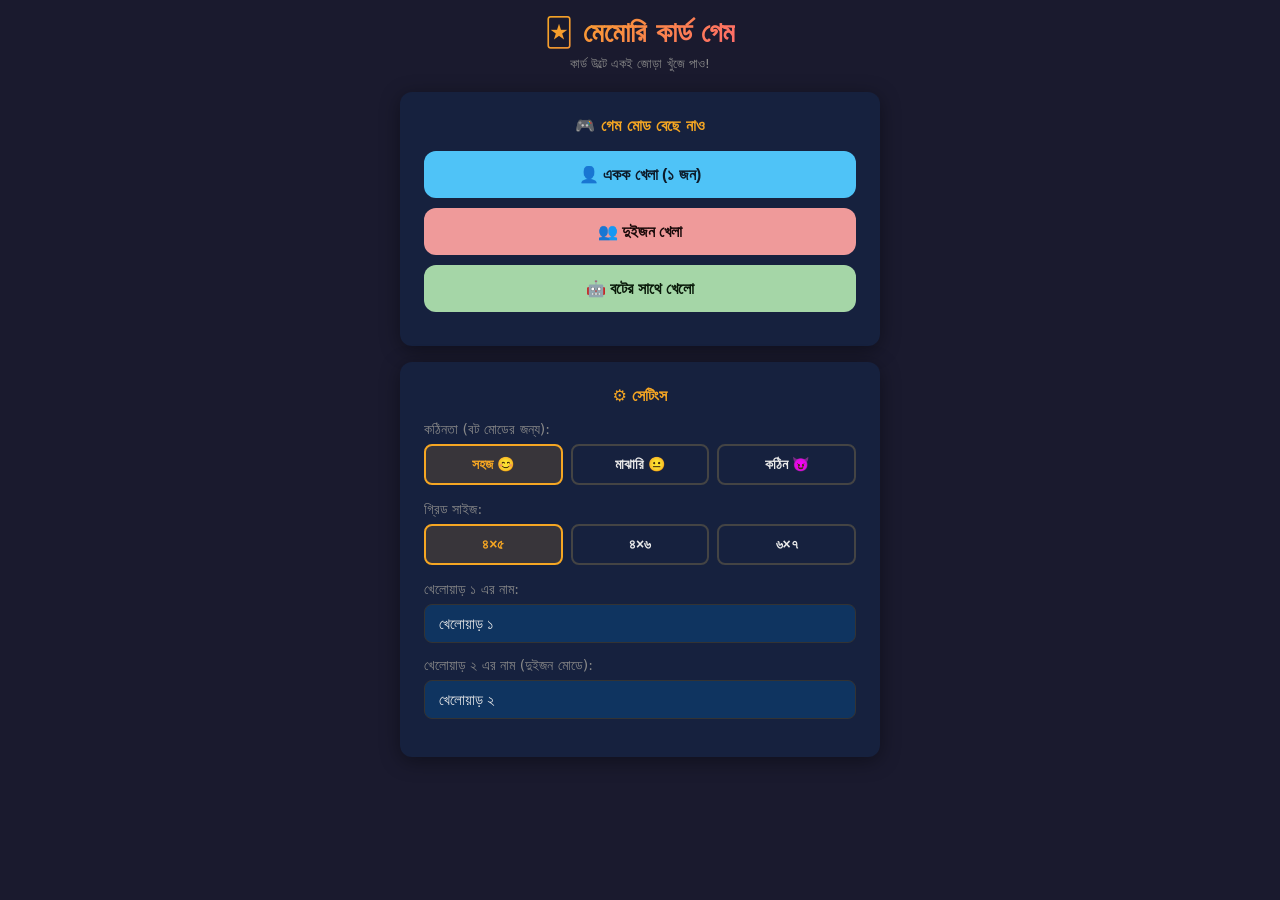
<file: index.html>
<!DOCTYPE html>
<html lang="bn">
<head>
<meta charset="UTF-8">
<meta name="viewport" content="width=device-width, initial-scale=1.0">
<title>🃏 মেমোরি কার্ড গেম</title>
<link rel="stylesheet" href="style.css">
</head>
<body>

<h1>🃏 মেমোরি কার্ড গেম</h1>
<p class="subtitle">কার্ড উল্টে একই জোড়া খুঁজে পাও!</p>

<!-- MENU SCREEN -->
<div class="screen active" id="menuScreen">
  <div class="menu-card">
    <h2>🎮 গেম মোড বেছে নাও</h2>
    <button class="btn btn-p1" onclick="startGame('single')">👤 একক খেলা (১ জন)</button>
    <button class="btn btn-2p" onclick="startGame('two')">👥 দুইজন খেলা</button>
    <button class="btn btn-bot" onclick="startGame('bot')">🤖 বটের সাথে খেলো</button>
  </div>

  <div class="menu-card">
    <h2>⚙️ সেটিংস</h2>

    <label>কঠিনতা (বট মোডের জন্য):</label>
    <div class="difficulty">
      <button class="diff-btn selected" id="diff-easy" onclick="setDiff('easy')">সহজ 😊</button>
      <button class="diff-btn" id="diff-medium" onclick="setDiff('medium')">মাঝারি 😐</button>
      <button class="diff-btn" id="diff-hard" onclick="setDiff('hard')">কঠিন 😈</button>
    </div>

    <label>গ্রিড সাইজ:</label>
    <div class="difficulty">
      <button class="diff-btn selected" id="grid-4x5" onclick="setGrid(5)">৪×৫</button>
      <button class="diff-btn" id="grid-4x6" onclick="setGrid(6)">৪×৬</button>
      <button class="diff-btn" id="grid-6x7" onclick="setGrid67()">৬×৭</button>
    </div>

    <label>খেলোয়াড় ১ এর নাম:</label>
    <input type="text" id="p1Name" value="খেলোয়াড় ১" />

    <label>খেলোয়াড় ২ এর নাম (দুইজন মোডে):</label>
    <input type="text" id="p2Name" value="খেলোয়াড় ২" />
  </div>
</div>

<!-- GAME SCREEN -->
<div class="screen" id="gameScreen">
  <div class="game-header">
    <div class="player-info p1 active-turn" id="p1Info">
      <div class="player-name" id="p1Label">খেলোয়াড় ১</div>
      <div class="player-score" id="p1Score">০</div>
      <div class="turn-badge">তোমার পালা ▶</div>
    </div>

    <div style="text-align:center; padding: 0 8px;">
      <div style="font-size:11px; color:var(--muted)">জোড়া</div>
      <div style="font-size:18px; font-weight:700; color:var(--gold)" id="pairsLeft">০</div>
      <div style="font-size:10px; color:var(--muted)">বাকি</div>
    </div>

    <div class="player-info p2" id="p2Info">
      <div class="player-name" id="p2Label">খেলোয়াড় ২</div>
      <div class="player-score" id="p2Score">০</div>
      <div class="turn-badge">তোমার পালা ▶</div>
    </div>
  </div>

  <div class="bot-thinking" id="botThinking">
    🤖 বট ভাবছে<span class="dot">.</span><span class="dot">.</span><span class="dot">.</span>
  </div>

  <div class="grid-wrap">
    <div class="grid" id="grid"></div>
  </div>

  <div class="status-bar" id="statusBar">খেলা শুরু হয়েছে!</div>

  <button class="btn btn-gray" style="margin-top:12px; width:100%;" onclick="showMenu()">🏠 মেনুতে ফিরে যাও</button>
</div>

<!-- RESULT SCREEN -->
<div class="screen" id="resultScreen">
  <div class="result-card">
    <div class="result-title" id="resultEmoji">🎉</div>
    <div class="result-winner" id="resultWinner">বিজয়ী!</div>
    <div class="result-scores" id="resultScores"></div>
    <button class="btn btn-gold" onclick="replayGame()">🔄 আবার খেলো</button>
    <button class="btn btn-gray" style="margin-top:0" onclick="showMenu()">🏠 মেনু</button>
  </div>
</div>

<script src="script.js"></script>
</body>
</html>
</file>
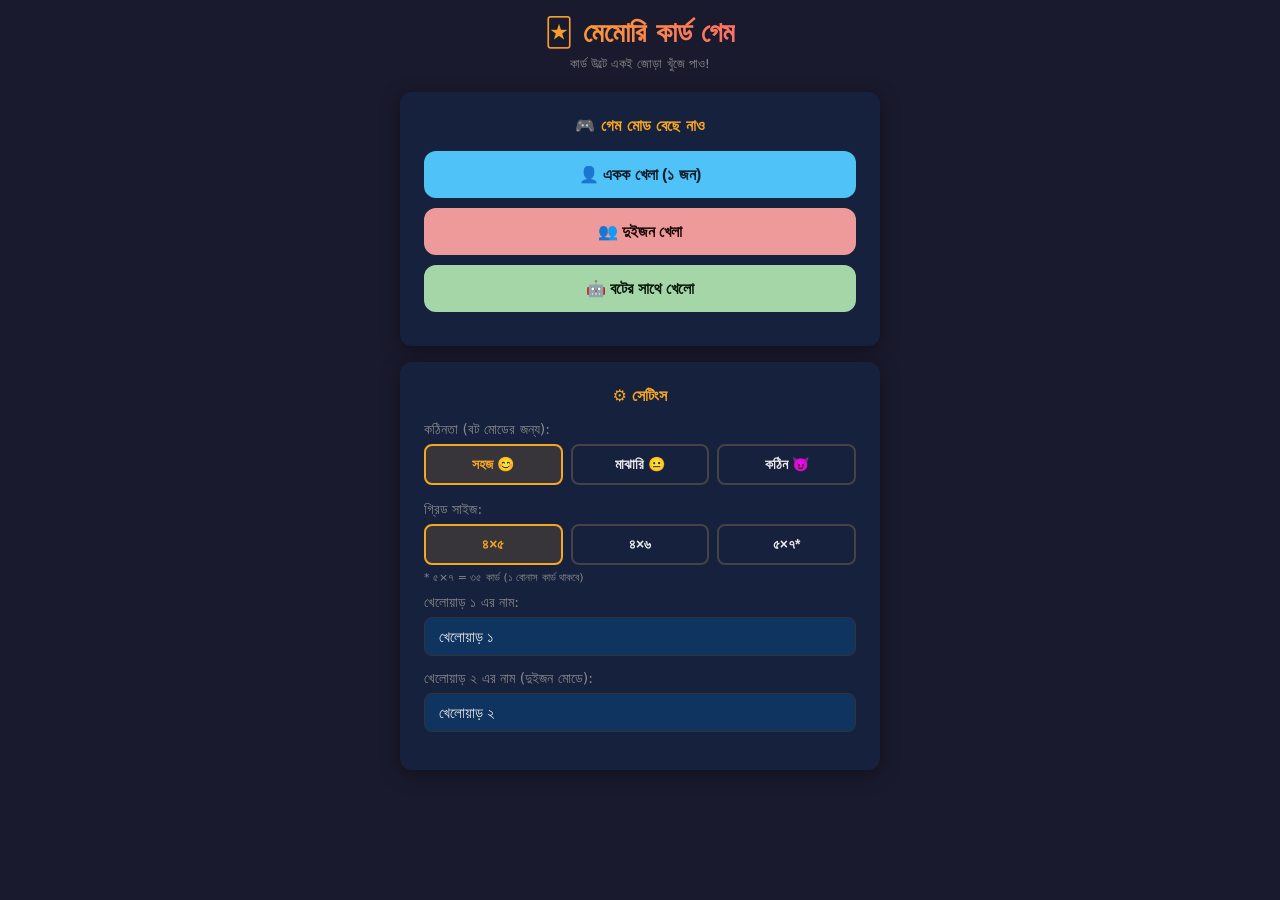
<file: index (5).html>
<!DOCTYPE html>
<html lang="bn">
<head>
<meta charset="UTF-8">
<meta name="viewport" content="width=device-width, initial-scale=1.0">
<title>🃏 মেমোরি কার্ড গেম</title>
<style>
  * { box-sizing: border-box; margin: 0; padding: 0; }
  
  :root {
    --bg: #1a1a2e;
    --surface: #16213e;
    --card-back: #0f3460;
    --card-front: #e94560;
    --gold: #f5a623;
    --text: #eaeaea;
    --muted: #888;
    --p1: #4fc3f7;
    --p2: #ef9a9a;
    --bot: #a5d6a7;
    --radius: 12px;
    --shadow: 0 4px 20px rgba(0,0,0,0.4);
  }

  body {
    background: var(--bg);
    color: var(--text);
    font-family: 'Segoe UI', system-ui, sans-serif;
    min-height: 100vh;
    display: flex;
    flex-direction: column;
    align-items: center;
    padding: 16px;
  }

  h1 {
    font-size: 28px;
    text-align: center;
    margin-bottom: 6px;
    background: linear-gradient(135deg, var(--gold), #ff6b6b);
    -webkit-background-clip: text;
    -webkit-text-fill-color: transparent;
    background-clip: text;
  }

  .subtitle { color: var(--muted); font-size: 13px; text-align: center; margin-bottom: 20px; }

  /* SCREENS */
  .screen { width: 100%; max-width: 480px; display: none; }
  .screen.active { display: block; }

  /* MENU */
  .menu-card {
    background: var(--surface);
    border-radius: var(--radius);
    padding: 24px;
    box-shadow: var(--shadow);
    margin-bottom: 16px;
  }

  .menu-card h2 { font-size: 16px; color: var(--gold); margin-bottom: 16px; text-align: center; }

  .btn {
    display: block;
    width: 100%;
    padding: 14px;
    border: none;
    border-radius: var(--radius);
    font-size: 16px;
    font-weight: 600;
    cursor: pointer;
    margin-bottom: 10px;
    transition: transform 0.15s, opacity 0.15s;
  }
  .btn:hover { transform: translateY(-2px); opacity: 0.9; }
  .btn:active { transform: scale(0.97); }

  .btn-p1 { background: var(--p1); color: #0d1b2a; }
  .btn-2p { background: var(--p2); color: #1a0a0a; }
  .btn-bot { background: var(--bot); color: #0a1a0a; }
  .btn-gold { background: var(--gold); color: #1a0a00; }
  .btn-gray { background: #444; color: var(--text); }

  .difficulty { display: flex; gap: 8px; margin-bottom: 16px; }
  .diff-btn {
    flex: 1; padding: 10px; border: 2px solid #444; background: transparent;
    color: var(--text); border-radius: 8px; cursor: pointer; font-size: 14px; font-weight: 600;
    transition: all 0.15s;
  }
  .diff-btn.selected { border-color: var(--gold); background: rgba(245,166,35,0.15); color: var(--gold); }

  label { display: block; margin-bottom: 6px; font-size: 14px; color: var(--muted); }
  input[type="text"] {
    width: 100%; padding: 10px 14px; background: #0f3460; border: 1.5px solid #333;
    border-radius: 8px; color: var(--text); font-size: 15px; margin-bottom: 14px;
  }

  /* GAME SCREEN */
  .game-header {
    display: flex; justify-content: space-between; align-items: center;
    margin-bottom: 14px; background: var(--surface);
    border-radius: var(--radius); padding: 12px 16px;
    box-shadow: var(--shadow);
  }

  .player-info {
    text-align: center; padding: 6px 10px; border-radius: 8px;
    transition: all 0.3s; flex: 1;
  }
  .player-info.active-turn { background: rgba(245,166,35,0.2); }
  .player-name { font-size: 13px; font-weight: 600; }
  .player-score { font-size: 22px; font-weight: 700; }
  .player-info.p1 .player-name { color: var(--p1); }
  .player-info.p2 .player-name { color: var(--p2); }
  .player-info.bot-info .player-name { color: var(--bot); }

  .turn-badge {
    font-size: 11px; background: var(--gold); color: #1a0a00;
    padding: 2px 8px; border-radius: 20px; font-weight: 700; margin-top: 2px;
    display: none;
  }
  .player-info.active-turn .turn-badge { display: inline-block; }

  .grid-wrap { width: 100%; max-width: 460px; margin: 0 auto; }
  .grid {
    display: grid;
    gap: 8px;
    width: 100%;
  }

  .card {
    aspect-ratio: 1;
    cursor: pointer;
    perspective: 600px;
    border-radius: 10px;
  }

  .card-inner {
    width: 100%; height: 100%;
    transform-style: preserve-3d;
    transition: transform 0.4s ease;
    border-radius: 10px;
    position: relative;
  }

  .card.flipped .card-inner { transform: rotateY(180deg); }
  .card.matched .card-inner { transform: rotateY(180deg); }
  .card.matched .card-front { background: #1a4a1a !important; border-color: #4caf50; }

  .card.fly-away {
    animation: flyUp 0.55s cubic-bezier(0.4, 0, 0.2, 1) forwards;
    pointer-events: none;
    position: relative; z-index: 10;
  }
  @keyframes flyUp {
    0%   { transform: translateY(0) scale(1); opacity: 1; }
    35%  { transform: translateY(-28px) scale(1.2); opacity: 1; }
    100% { transform: translateY(-130px) scale(0.2); opacity: 0; }
  }
  .card.gone { visibility: hidden; pointer-events: none; }

  .card-back, .card-front {
    position: absolute; width: 100%; height: 100%;
    backface-visibility: hidden;
    border-radius: 10px;
    display: flex; align-items: center; justify-content: center;
    font-size: clamp(20px, 8vw, 36px);
    border: 2px solid #333;
  }

  .card-back { background: var(--card-back); }
  .card-back::after {
    content: '?';
    font-size: clamp(18px, 6vw, 28px);
    color: rgba(255,255,255,0.3);
    font-weight: 700;
  }
  .card-front { background: #1a2a4a; transform: rotateY(180deg); border-color: #4fc3f7; }

  .card:not(.flipped):not(.matched):hover .card-back {
    background: #1a4a7a;
    border-color: var(--gold);
  }

  /* STATUS BAR */
  .status-bar {
    text-align: center; padding: 8px; background: var(--surface);
    border-radius: 8px; margin-top: 10px; font-size: 13px; color: var(--muted);
    min-height: 32px;
  }
  .status-bar span { color: var(--gold); font-weight: 600; }

  /* RESULT SCREEN */
  .result-card {
    background: var(--surface); border-radius: var(--radius);
    padding: 30px 24px; text-align: center; box-shadow: var(--shadow);
  }
  .result-title { font-size: 32px; margin-bottom: 8px; }
  .result-winner { font-size: 20px; font-weight: 700; margin-bottom: 20px; }
  .result-scores { display: flex; gap: 16px; justify-content: center; margin-bottom: 24px; }
  .score-box { background: #0f3460; border-radius: 10px; padding: 14px 20px; min-width: 90px; }
  .score-box .name { font-size: 13px; margin-bottom: 4px; }
  .score-box .pts { font-size: 28px; font-weight: 700; }

  /* BOT THINKING */
  .bot-thinking {
    display: none; text-align: center; padding: 10px;
    color: var(--bot); font-size: 14px; font-weight: 600;
  }
  .dot { animation: blink 1s infinite; }
  .dot:nth-child(2) { animation-delay: 0.2s; }
  .dot:nth-child(3) { animation-delay: 0.4s; }
  @keyframes blink { 0%,80%,100%{opacity:0} 40%{opacity:1} }

  /* CONFETTI */
  .confetti-piece {
    position: fixed; width: 10px; height: 10px; border-radius: 2px;
    animation: confetti-fall 2s ease-in forwards;
    pointer-events: none; z-index: 999;
  }
  @keyframes confetti-fall {
    0% { transform: translateY(-20px) rotate(0deg); opacity: 1; }
    100% { transform: translateY(110vh) rotate(720deg); opacity: 0; }
  }
</style>
</head>
<body>

<h1>🃏 মেমোরি কার্ড গেম</h1>
<p class="subtitle">কার্ড উল্টে একই জোড়া খুঁজে পাও!</p>

<!-- MENU SCREEN -->
<div class="screen active" id="menuScreen">
  <div class="menu-card">
    <h2>🎮 গেম মোড বেছে নাও</h2>
    <button class="btn btn-p1" onclick="startGame('single')">👤 একক খেলা (১ জন)</button>
    <button class="btn btn-2p" onclick="startGame('two')">👥 দুইজন খেলা</button>
    <button class="btn btn-bot" onclick="startGame('bot')">🤖 বটের সাথে খেলো</button>
  </div>

  <div class="menu-card">
    <h2>⚙️ সেটিংস</h2>

    <label>কঠিনতা (বট মোডের জন্য):</label>
    <div class="difficulty">
      <button class="diff-btn selected" id="diff-easy" onclick="setDiff('easy')">সহজ 😊</button>
      <button class="diff-btn" id="diff-medium" onclick="setDiff('medium')">মাঝারি 😐</button>
      <button class="diff-btn" id="diff-hard" onclick="setDiff('hard')">কঠিন 😈</button>
    </div>

    <label>গ্রিড সাইজ:</label>
    <div class="difficulty">
      <button class="diff-btn selected" id="grid-4x5" onclick="setGrid(5)">৪×৫</button>
      <button class="diff-btn" id="grid-4x6" onclick="setGrid(6)">৪×৬</button>
      <button class="diff-btn" id="grid-5x7" onclick="setGrid57()">৫×৭*</button>
    </div>
    <p style="font-size:11px; color:var(--muted); margin-top:-10px; margin-bottom:10px;">* ৫×৭ = ৩৫ কার্ড (১ বোনাস কার্ড থাকবে)</p>

    <label>খেলোয়াড় ১ এর নাম:</label>
    <input type="text" id="p1Name" value="খেলোয়াড় ১" />

    <label>খেলোয়াড় ২ এর নাম (দুইজন মোডে):</label>
    <input type="text" id="p2Name" value="খেলোয়াড় ২" />
  </div>
</div>

<!-- GAME SCREEN -->
<div class="screen" id="gameScreen">
  <div class="game-header">
    <div class="player-info p1 active-turn" id="p1Info">
      <div class="player-name" id="p1Label">খেলোয়াড় ১</div>
      <div class="player-score" id="p1Score">০</div>
      <div class="turn-badge">তোমার পালা ▶</div>
    </div>

    <div style="text-align:center; padding: 0 8px;">
      <div style="font-size:11px; color:var(--muted)">জোড়া</div>
      <div style="font-size:18px; font-weight:700; color:var(--gold)" id="pairsLeft">০</div>
      <div style="font-size:10px; color:var(--muted)">বাকি</div>
    </div>

    <div class="player-info p2" id="p2Info">
      <div class="player-name" id="p2Label">খেলোয়াড় ২</div>
      <div class="player-score" id="p2Score">০</div>
      <div class="turn-badge">তোমার পালা ▶</div>
    </div>
  </div>

  <div class="bot-thinking" id="botThinking">
    🤖 বট ভাবছে<span class="dot">.</span><span class="dot">.</span><span class="dot">.</span>
  </div>

  <div class="grid-wrap">
    <div class="grid" id="grid"></div>
  </div>

  <div class="status-bar" id="statusBar">খেলা শুরু হয়েছে!</div>

  <button class="btn btn-gray" style="margin-top:12px; width:100%;" onclick="showMenu()">🏠 মেনুতে ফিরে যাও</button>
</div>

<!-- RESULT SCREEN -->
<div class="screen" id="resultScreen">
  <div class="result-card">
    <div class="result-title" id="resultEmoji">🎉</div>
    <div class="result-winner" id="resultWinner">বিজয়ী!</div>
    <div class="result-scores" id="resultScores"></div>
    <button class="btn btn-gold" onclick="replayGame()">🔄 আবার খেলো</button>
    <button class="btn btn-gray" style="margin-top:0" onclick="showMenu()">🏠 মেনু</button>
  </div>
</div>

<script>
// Mixed card types: football/sports, sweets/chocolate, fruits, nature, misc fun
const EMOJIS = [
  // ⚽ Football & Sports
  '⚽','🏀','🎾','🏈','🎱','🏓','🥊','🏆',
  // 🍫 Sweets & Chocolate
  '🍫','🍬','🍭','🍩','🍪','🧁','🍰','🎂',
  // 🍓 Fruits
  '🍓','🍋','🍇','🍑','🥭','🍍','🫐','🍌',
  // 🌟 Fun misc
  '🎯','🎲','🎪','🎠','🚀','💎','🔥','🌊'
];

let gameMode = 'single';
let difficulty = 'easy';
let gridCols = 4;
let gridRows = 5;
let currentPlayer = 1;
let scores = { 1: 0, 2: 0 };
let flipped = [];
let matched = [];
let locked = false;
let cards = [];
let botMemory = {};
let lastMode = 'single';

function setDiff(d) {
  difficulty = d;
  document.querySelectorAll('[id^=diff-]').forEach(b => b.classList.remove('selected'));
  document.getElementById('diff-' + d).classList.add('selected');
}

function setGrid(r) {
  gridCols = 4;
  gridRows = r;
  ['4x5','4x6','5x7'].forEach(x => {
    const el = document.getElementById('grid-'+x);
    if (el) el.classList.remove('selected');
  });
  document.getElementById('grid-4x' + r).classList.add('selected');
}

function setGrid57() {
  gridCols = 5;
  gridRows = 7;
  ['4x5','4x6','5x7'].forEach(x => {
    const el = document.getElementById('grid-'+x);
    if (el) el.classList.remove('selected');
  });
  document.getElementById('grid-5x7').classList.add('selected');
}

function showScreen(id) {
  document.querySelectorAll('.screen').forEach(s => s.classList.remove('active'));
  document.getElementById(id).classList.add('active');
}

function showMenu() {
  const currentScreen = document.querySelector('.screen.active');
  if (currentScreen && currentScreen.id === 'gameScreen') {
    const confirmed = confirm('⚠️ সত্যিই মেনুতে ফিরে যেতে চাও?\nখেলার সব অগ্রগতি মুছে যাবে!');
    if (!confirmed) return;
  }
  showScreen('menuScreen');
}

function startGame(mode) {
  gameMode = mode;
  lastMode = mode;
  currentPlayer = 1;
  scores = { 1: 0, 2: 0 };
  flipped = [];
  matched = [];
  locked = false;
  botMemory = {};

  const total = gridCols * gridRows;
  const pairs = Math.floor(total / 2);
  const pool = EMOJIS.slice(0, pairs);
  const deck = [...pool, ...pool];
  // If odd total (5x7=35), add one bonus card
  if (total % 2 !== 0) deck.push('⭐');
  deck.sort(() => Math.random() - 0.5);
  cards = deck;

  const p1 = document.getElementById('p1Name').value || 'খেলোয়াড় ১';
  const p2 = document.getElementById('p2Name').value || 'খেলোয়াড় ২';

  document.getElementById('p1Label').textContent = p1;
  document.getElementById('p2Label').textContent = mode === 'bot' ? '🤖 বট' : p2;
  document.getElementById('p1Score').textContent = '০';
  document.getElementById('p2Score').textContent = '০';
  document.getElementById('pairsLeft').textContent = pairs;

  // Style p2
  const p2Info = document.getElementById('p2Info');
  p2Info.className = mode === 'bot' ? 'player-info bot-info' : 'player-info p2';

  updateTurnUI();
  renderGrid();
  showScreen('gameScreen');
  setStatus('খেলা শুরু হয়েছে! কার্ড উল্টাও 🎮');
}

function renderGrid() {
  const grid = document.getElementById('grid');
  const total = gridCols * gridRows;
  grid.style.gridTemplateColumns = `repeat(${gridCols}, 1fr)`;
  grid.innerHTML = '';

  for (let i = 0; i < total; i++) {
    const card = document.createElement('div');
    card.className = 'card';
    card.dataset.index = i;
    card.innerHTML = `<div class="card-inner"><div class="card-back"></div><div class="card-front">${cards[i]}</div></div>`;
    card.addEventListener('click', () => onCardClick(i));
    grid.appendChild(card);
  }
}

function onCardClick(idx) {
  if (locked) return;
  if (gameMode === 'bot' && currentPlayer === 2) return;
  if (matched.includes(idx) || flipped.includes(idx)) return;

  flipCard(idx);
  flipped.push(idx);

  if (flipped.length === 2) {
    locked = true;
    const [a, b] = flipped;
    botMemory[a] = cards[a];
    botMemory[b] = cards[b];

    if (cards[a] === cards[b]) {
      handleMatch(a, b);
    } else {
      setTimeout(() => {
        unflipCard(a);
        unflipCard(b);
        flipped = [];
        locked = false;
        switchPlayer();
        if (gameMode === 'bot' && currentPlayer === 2) {
          setTimeout(botTurn, 600);
        }
      }, 900);
    }
  } else {
    botMemory[idx] = cards[idx];
  }
}

function handleMatch(a, b) {
  matched.push(a, b);
  scores[currentPlayer]++;
  updateScoreUI();

  const pairs = (gridCols * gridRows) / 2;
  document.getElementById('pairsLeft').textContent = pairs - matched.length / 2;

  const name = currentPlayer === 1
    ? document.getElementById('p1Label').textContent
    : document.getElementById('p2Label').textContent;
  setStatus(`✅ <span>${name}</span> একটি জোড়া পেয়েছে! +১ পয়েন্ট 🎉`);

  // Flip face-up first, then fly away
  const elA = getCardEl(a);
  const elB = getCardEl(b);
  elA.classList.add('matched');
  elB.classList.add('matched');

  setTimeout(() => {
    elA.classList.add('fly-away');
    elB.classList.add('fly-away');
    setTimeout(() => {
      elA.classList.add('gone');
      elB.classList.add('gone');
      flipped = [];
      locked = false;

      if (matched.length === gridCols * gridRows) {
        setTimeout(showResult, 300);
        return;
      }
      if (gameMode === 'bot' && currentPlayer === 2) {
        setTimeout(botTurn, 500);
      }
    }, 560);
  }, 300);
}

function switchPlayer() {
  currentPlayer = currentPlayer === 1 ? 2 : 1;
  updateTurnUI();
  const name = currentPlayer === 1
    ? document.getElementById('p1Label').textContent
    : document.getElementById('p2Label').textContent;
  setStatus(`🎯 <span>${name}</span> এর পালা`);
}

function updateTurnUI() {
  const p1Info = document.getElementById('p1Info');
  const p2Info = document.getElementById('p2Info');
  p1Info.classList.toggle('active-turn', currentPlayer === 1);
  p2Info.classList.toggle('active-turn', currentPlayer === 2);
}

function updateScoreUI() {
  document.getElementById('p1Score').textContent = toBengaliNum(scores[1]);
  document.getElementById('p2Score').textContent = toBengaliNum(scores[2]);
}

function toBengaliNum(n) {
  return n.toString().replace(/[0-9]/g, d => '০১২৩৪৫৬৭৮৯'[d]);
}

function flipCard(idx) { getCardEl(idx).classList.add('flipped'); }
function unflipCard(idx) { getCardEl(idx).classList.remove('flipped'); }
function getCardEl(idx) { return document.querySelector(`.card[data-index="${idx}"]`); }

function setStatus(html) {
  document.getElementById('statusBar').innerHTML = html;
}

// BOT LOGIC
function botTurn() {
  if (matched.length === gridCols * gridRows) return;

  const total = gridCols * gridRows;
  const available = Array.from({length: total}, (_,i)=>i).filter(i => !matched.includes(i));

  document.getElementById('botThinking').style.display = 'block';

  // Bot memory: look for known pairs
  let pick1 = -1, pick2 = -1;

  if (difficulty !== 'easy') {
    // Check memory for known matching pair
    const known = Object.entries(botMemory).filter(([i]) => !matched.includes(+i));
    const grouped = {};
    known.forEach(([i, v]) => {
      if (!grouped[v]) grouped[v] = [];
      grouped[v].push(+i);
    });
    for (const [v, idxs] of Object.entries(grouped)) {
      if (idxs.length >= 2) {
        pick1 = idxs[0]; pick2 = idxs[1]; break;
      }
    }
  }

  const memoryChance = difficulty === 'medium' ? 0.5 : difficulty === 'hard' ? 0.9 : 0;

  if ((pick1 === -1 || Math.random() > memoryChance) && difficulty !== 'hard') {
    // Random picks
    const shuffled = available.sort(() => Math.random() - 0.5);
    pick1 = shuffled[0];
    pick2 = shuffled[1];
  } else if (pick1 === -1) {
    const shuffled = available.sort(() => Math.random() - 0.5);
    pick1 = shuffled[0];
    pick2 = shuffled[1];
  }

  setTimeout(() => {
    document.getElementById('botThinking').style.display = 'none';
    flipCard(pick1);
    flipped.push(pick1);
    botMemory[pick1] = cards[pick1];

    setTimeout(() => {
      // For hard/medium: after seeing pick1, check memory for match
      if (difficulty !== 'easy' && pick2 !== -1) {
        const known = Object.entries(botMemory).filter(([i]) => !matched.includes(+i) && +i !== pick1);
        const match = known.find(([i, v]) => v === cards[pick1]);
        if (match) pick2 = +match[0];
      }

      flipCard(pick2);
      flipped.push(pick2);
      botMemory[pick2] = cards[pick2];

      setTimeout(() => {
        const [a, b] = flipped;
        if (cards[a] === cards[b]) {
          handleMatch(a, b);
        } else {
          setTimeout(() => {
            unflipCard(a);
            unflipCard(b);
            flipped = [];
            locked = false;
            switchPlayer();
          }, 800);
        }
      }, 700);
    }, 600);
  }, 800);
}

function showResult() {
  const p1Name = document.getElementById('p1Label').textContent;
  const p2Name = document.getElementById('p2Label').textContent;

  let emoji, winner;
  if (gameMode === 'single') {
    emoji = '🎊';
    winner = `${p1Name} জিতেছে ${toBengaliNum(scores[1])} পয়েন্ট নিয়ে!`;
  } else if (scores[1] > scores[2]) {
    emoji = '🏆'; winner = `🎉 ${p1Name} জিতেছে!`;
  } else if (scores[2] > scores[1]) {
    emoji = '🏆'; winner = `🎉 ${p2Name} জিতেছে!`;
  } else {
    emoji = '🤝'; winner = 'ড্র! সমান পয়েন্ট!';
  }

  document.getElementById('resultEmoji').textContent = emoji;
  document.getElementById('resultWinner').textContent = winner;

  document.getElementById('resultScores').innerHTML = `
    <div class="score-box">
      <div class="name" style="color:var(--p1)">${p1Name}</div>
      <div class="pts" style="color:var(--p1)">${toBengaliNum(scores[1])}</div>
    </div>
    ${gameMode !== 'single' ? `<div class="score-box">
      <div class="name" style="color:${gameMode==='bot'?'var(--bot)':'var(--p2)'}">${p2Name}</div>
      <div class="pts" style="color:${gameMode==='bot'?'var(--bot)':'var(--p2)'}">${toBengaliNum(scores[2])}</div>
    </div>` : ''}
  `;

  showScreen('resultScreen');
  if (scores[1] !== scores[2] || gameMode === 'single') launchConfetti();
}

function replayGame() { startGame(lastMode); }

function launchConfetti() {
  const colors = ['#f5a623','#ff6b6b','#4fc3f7','#a5d6a7','#ef9a9a','#fff'];
  for (let i = 0; i < 60; i++) {
    setTimeout(() => {
      const el = document.createElement('div');
      el.className = 'confetti-piece';
      el.style.left = Math.random() * 100 + 'vw';
      el.style.background = colors[Math.floor(Math.random() * colors.length)];
      el.style.animationDuration = (1.5 + Math.random()) + 's';
      el.style.width = el.style.height = (8 + Math.random() * 8) + 'px';
      document.body.appendChild(el);
      setTimeout(() => el.remove(), 3000);
    }, i * 40);
  }
}
</script>
</body>
</html>
</file>
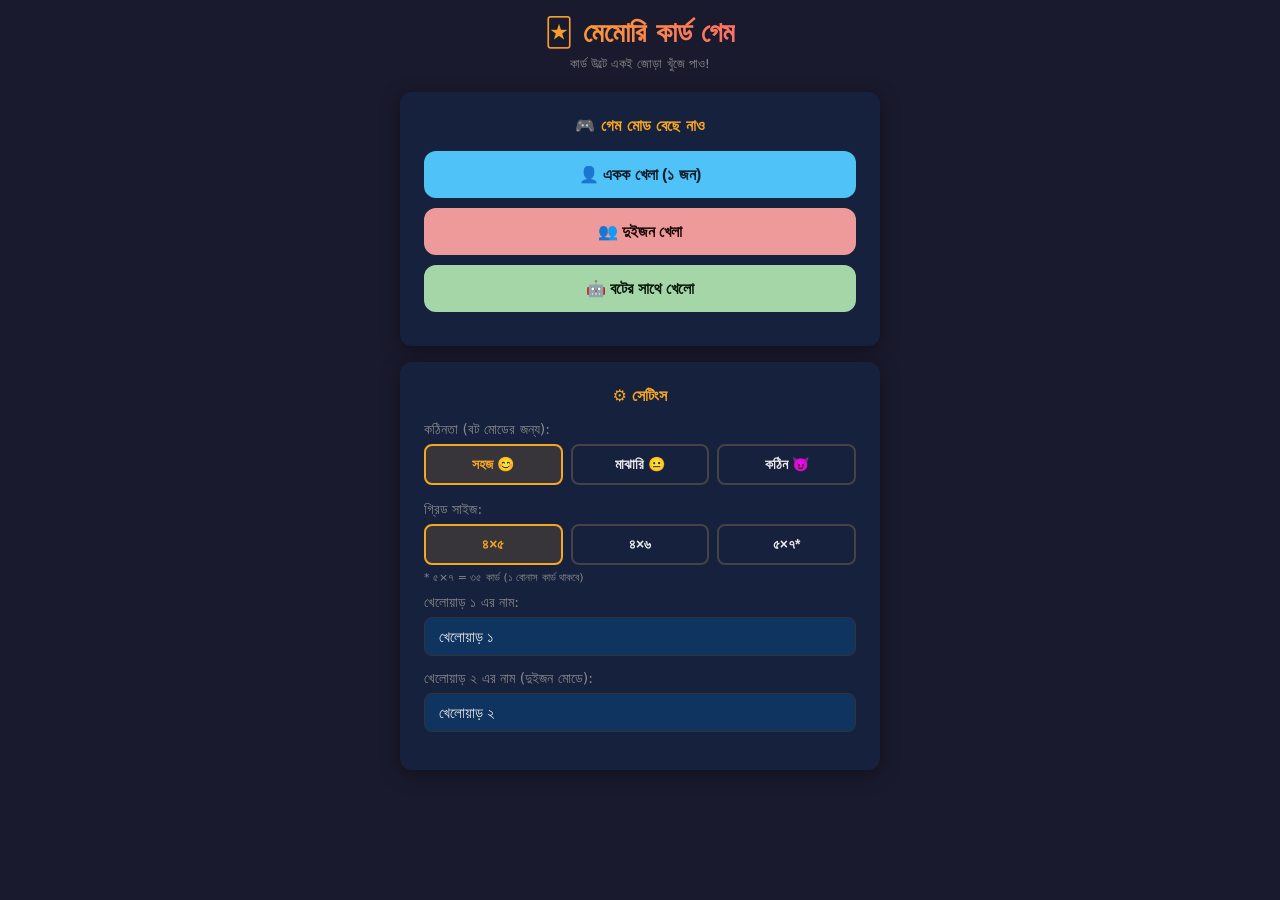
<file: index (6).html>
<!DOCTYPE html>
<html lang="bn">
<head>
<meta charset="UTF-8">
<meta name="viewport" content="width=device-width, initial-scale=1.0">
<title>🃏 মেমোরি কার্ড গেম</title>
<link rel="stylesheet" href="style.css">
</head>
<body>

<h1>🃏 মেমোরি কার্ড গেম</h1>
<p class="subtitle">কার্ড উল্টে একই জোড়া খুঁজে পাও!</p>

<!-- MENU SCREEN -->
<div class="screen active" id="menuScreen">
  <div class="menu-card">
    <h2>🎮 গেম মোড বেছে নাও</h2>
    <button class="btn btn-p1" onclick="startGame('single')">👤 একক খেলা (১ জন)</button>
    <button class="btn btn-2p" onclick="startGame('two')">👥 দুইজন খেলা</button>
    <button class="btn btn-bot" onclick="startGame('bot')">🤖 বটের সাথে খেলো</button>
  </div>

  <div class="menu-card">
    <h2>⚙️ সেটিংস</h2>

    <label>কঠিনতা (বট মোডের জন্য):</label>
    <div class="difficulty">
      <button class="diff-btn selected" id="diff-easy" onclick="setDiff('easy')">সহজ 😊</button>
      <button class="diff-btn" id="diff-medium" onclick="setDiff('medium')">মাঝারি 😐</button>
      <button class="diff-btn" id="diff-hard" onclick="setDiff('hard')">কঠিন 😈</button>
    </div>

    <label>গ্রিড সাইজ:</label>
    <div class="difficulty">
      <button class="diff-btn selected" id="grid-4x5" onclick="setGrid(5)">৪×৫</button>
      <button class="diff-btn" id="grid-4x6" onclick="setGrid(6)">৪×৬</button>
      <button class="diff-btn" id="grid-5x7" onclick="setGrid57()">৫×৭*</button>
    </div>
    <p style="font-size:11px; color:var(--muted); margin-top:-10px; margin-bottom:10px;">* ৫×৭ = ৩৫ কার্ড (১ বোনাস কার্ড থাকবে)</p>

    <label>খেলোয়াড় ১ এর নাম:</label>
    <input type="text" id="p1Name" value="খেলোয়াড় ১" />

    <label>খেলোয়াড় ২ এর নাম (দুইজন মোডে):</label>
    <input type="text" id="p2Name" value="খেলোয়াড় ২" />
  </div>
</div>

<!-- GAME SCREEN -->
<div class="screen" id="gameScreen">
  <div class="game-header">
    <div class="player-info p1 active-turn" id="p1Info">
      <div class="player-name" id="p1Label">খেলোয়াড় ১</div>
      <div class="player-score" id="p1Score">০</div>
      <div class="turn-badge">তোমার পালা ▶</div>
    </div>

    <div style="text-align:center; padding: 0 8px;">
      <div style="font-size:11px; color:var(--muted)">জোড়া</div>
      <div style="font-size:18px; font-weight:700; color:var(--gold)" id="pairsLeft">০</div>
      <div style="font-size:10px; color:var(--muted)">বাকি</div>
    </div>

    <div class="player-info p2" id="p2Info">
      <div class="player-name" id="p2Label">খেলোয়াড় ২</div>
      <div class="player-score" id="p2Score">০</div>
      <div class="turn-badge">তোমার পালা ▶</div>
    </div>
  </div>

  <div class="bot-thinking" id="botThinking">
    🤖 বট ভাবছে<span class="dot">.</span><span class="dot">.</span><span class="dot">.</span>
  </div>

  <div class="grid-wrap">
    <div class="grid" id="grid"></div>
  </div>

  <div class="status-bar" id="statusBar">খেলা শুরু হয়েছে!</div>

  <button class="btn btn-gray" style="margin-top:12px; width:100%;" onclick="showMenu()">🏠 মেনুতে ফিরে যাও</button>
</div>

<!-- RESULT SCREEN -->
<div class="screen" id="resultScreen">
  <div class="result-card">
    <div class="result-title" id="resultEmoji">🎉</div>
    <div class="result-winner" id="resultWinner">বিজয়ী!</div>
    <div class="result-scores" id="resultScores"></div>
    <button class="btn btn-gold" onclick="replayGame()">🔄 আবার খেলো</button>
    <button class="btn btn-gray" style="margin-top:0" onclick="showMenu()">🏠 মেনু</button>
  </div>
</div>

<script src="script.js"></script>
</body>
</html>
</file>
<file: style.css>
* { box-sizing: border-box; margin: 0; padding: 0; }

:root {
  --bg: #1a1a2e;
  --surface: #16213e;
  --card-back: #0f3460;
  --card-front: #e94560;
  --gold: #f5a623;
  --text: #eaeaea;
  --muted: #888;
  --p1: #4fc3f7;
  --p2: #ef9a9a;
  --bot: #a5d6a7;
  --radius: 12px;
  --shadow: 0 4px 20px rgba(0,0,0,0.4);
}

body {
  background: var(--bg);
  color: var(--text);
  font-family: 'Segoe UI', system-ui, sans-serif;
  min-height: 100vh;
  display: flex;
  flex-direction: column;
  align-items: center;
  padding: 16px;
}

h1 {
  font-size: 28px;
  text-align: center;
  margin-bottom: 6px;
  background: linear-gradient(135deg, var(--gold), #ff6b6b);
  -webkit-background-clip: text;
  -webkit-text-fill-color: transparent;
  background-clip: text;
}

.subtitle { color: var(--muted); font-size: 13px; text-align: center; margin-bottom: 20px; }

/* SCREENS */
.screen { width: 100%; max-width: 480px; display: none; }
.screen.active { display: block; }

/* MENU */
.menu-card {
  background: var(--surface);
  border-radius: var(--radius);
  padding: 24px;
  box-shadow: var(--shadow);
  margin-bottom: 16px;
}

.menu-card h2 { font-size: 16px; color: var(--gold); margin-bottom: 16px; text-align: center; }

.btn {
  display: block;
  width: 100%;
  padding: 14px;
  border: none;
  border-radius: var(--radius);
  font-size: 16px;
  font-weight: 600;
  cursor: pointer;
  margin-bottom: 10px;
  transition: transform 0.15s, opacity 0.15s;
}
.btn:hover { transform: translateY(-2px); opacity: 0.9; }
.btn:active { transform: scale(0.97); }

.btn-p1 { background: var(--p1); color: #0d1b2a; }
.btn-2p { background: var(--p2); color: #1a0a0a; }
.btn-bot { background: var(--bot); color: #0a1a0a; }
.btn-gold { background: var(--gold); color: #1a0a00; }
.btn-gray { background: #444; color: var(--text); }

.difficulty { display: flex; gap: 8px; margin-bottom: 16px; }
.diff-btn {
  flex: 1; padding: 10px; border: 2px solid #444; background: transparent;
  color: var(--text); border-radius: 8px; cursor: pointer; font-size: 14px; font-weight: 600;
  transition: all 0.15s;
}
.diff-btn.selected { border-color: var(--gold); background: rgba(245,166,35,0.15); color: var(--gold); }

label { display: block; margin-bottom: 6px; font-size: 14px; color: var(--muted); }
input[type="text"] {
  width: 100%; padding: 10px 14px; background: #0f3460; border: 1.5px solid #333;
  border-radius: 8px; color: var(--text); font-size: 15px; margin-bottom: 14px;
}

/* GAME SCREEN */
.game-header {
  display: flex; justify-content: space-between; align-items: center;
  margin-bottom: 14px; background: var(--surface);
  border-radius: var(--radius); padding: 12px 16px;
  box-shadow: var(--shadow);
}

.player-info {
  text-align: center; padding: 6px 10px; border-radius: 8px;
  transition: all 0.3s; flex: 1;
}
.player-info.active-turn { background: rgba(245,166,35,0.2); }
.player-name { font-size: 13px; font-weight: 600; }
.player-score { font-size: 22px; font-weight: 700; }
.player-info.p1 .player-name { color: var(--p1); }
.player-info.p2 .player-name { color: var(--p2); }
.player-info.bot-info .player-name { color: var(--bot); }

.turn-badge {
  font-size: 11px; background: var(--gold); color: #1a0a00;
  padding: 2px 8px; border-radius: 20px; font-weight: 700; margin-top: 2px;
  display: none;
}
.player-info.active-turn .turn-badge { display: inline-block; }

.grid-wrap { width: 100%; max-width: 460px; margin: 0 auto; }
.grid {
  display: grid;
  gap: 8px;
  width: 100%;
}

.card {
  aspect-ratio: 1;
  cursor: pointer;
  perspective: 600px;
  border-radius: 10px;
}

.card-inner {
  width: 100%; height: 100%;
  transform-style: preserve-3d;
  transition: transform 0.4s ease;
  border-radius: 10px;
  position: relative;
}

.card.flipped .card-inner { transform: rotateY(180deg); }
.card.matched .card-inner { transform: rotateY(180deg); }
.card.matched .card-front { background: #1a4a1a !important; border-color: #4caf50; }

.card.fly-away {
  animation: flyUp 0.55s cubic-bezier(0.4, 0, 0.2, 1) forwards;
  pointer-events: none;
  position: relative; z-index: 10;
}
@keyframes flyUp {
  0%   { transform: translateY(0) scale(1); opacity: 1; }
  35%  { transform: translateY(-28px) scale(1.2); opacity: 1; }
  100% { transform: translateY(-130px) scale(0.2); opacity: 0; }
}
.card.gone { visibility: hidden; pointer-events: none; }

.card-back, .card-front {
  position: absolute; width: 100%; height: 100%;
  backface-visibility: hidden;
  border-radius: 10px;
  display: flex; align-items: center; justify-content: center;
  font-size: clamp(20px, 8vw, 36px);
  border: 2px solid #333;
}

.card-back { background: var(--card-back); }
.card-back::after {
  content: '?';
  font-size: clamp(18px, 6vw, 28px);
  color: rgba(255,255,255,0.3);
  font-weight: 700;
}
.card-front { background: #1a2a4a; transform: rotateY(180deg); border-color: #4fc3f7; }

.card:not(.flipped):not(.matched):hover .card-back {
  background: #1a4a7a;
  border-color: var(--gold);
}

/* STATUS BAR */
.status-bar {
  text-align: center; padding: 8px; background: var(--surface);
  border-radius: 8px; margin-top: 10px; font-size: 13px; color: var(--muted);
  min-height: 32px;
}
.status-bar span { color: var(--gold); font-weight: 600; }

/* RESULT SCREEN */
.result-card {
  background: var(--surface); border-radius: var(--radius);
  padding: 30px 24px; text-align: center; box-shadow: var(--shadow);
}
.result-title { font-size: 32px; margin-bottom: 8px; }
.result-winner { font-size: 20px; font-weight: 700; margin-bottom: 20px; }
.result-scores { display: flex; gap: 16px; justify-content: center; margin-bottom: 24px; }
.score-box { background: #0f3460; border-radius: 10px; padding: 14px 20px; min-width: 90px; }
.score-box .name { font-size: 13px; margin-bottom: 4px; }
.score-box .pts { font-size: 28px; font-weight: 700; }

/* BOT THINKING */
.bot-thinking {
  display: none; text-align: center; padding: 10px;
  color: var(--bot); font-size: 14px; font-weight: 600;
}
.dot { animation: blink 1s infinite; }
.dot:nth-child(2) { animation-delay: 0.2s; }
.dot:nth-child(3) { animation-delay: 0.4s; }
@keyframes blink { 0%,80%,100%{opacity:0} 40%{opacity:1} }

/* CONFETTI */
.confetti-piece {
  position: fixed; width: 10px; height: 10px; border-radius: 2px;
  animation: confetti-fall 2s ease-in forwards;
  pointer-events: none; z-index: 999;
}
@keyframes confetti-fall {
  0% { transform: translateY(-20px) rotate(0deg); opacity: 1; }
  100% { transform: translateY(110vh) rotate(720deg); opacity: 0; }
}
</file>
